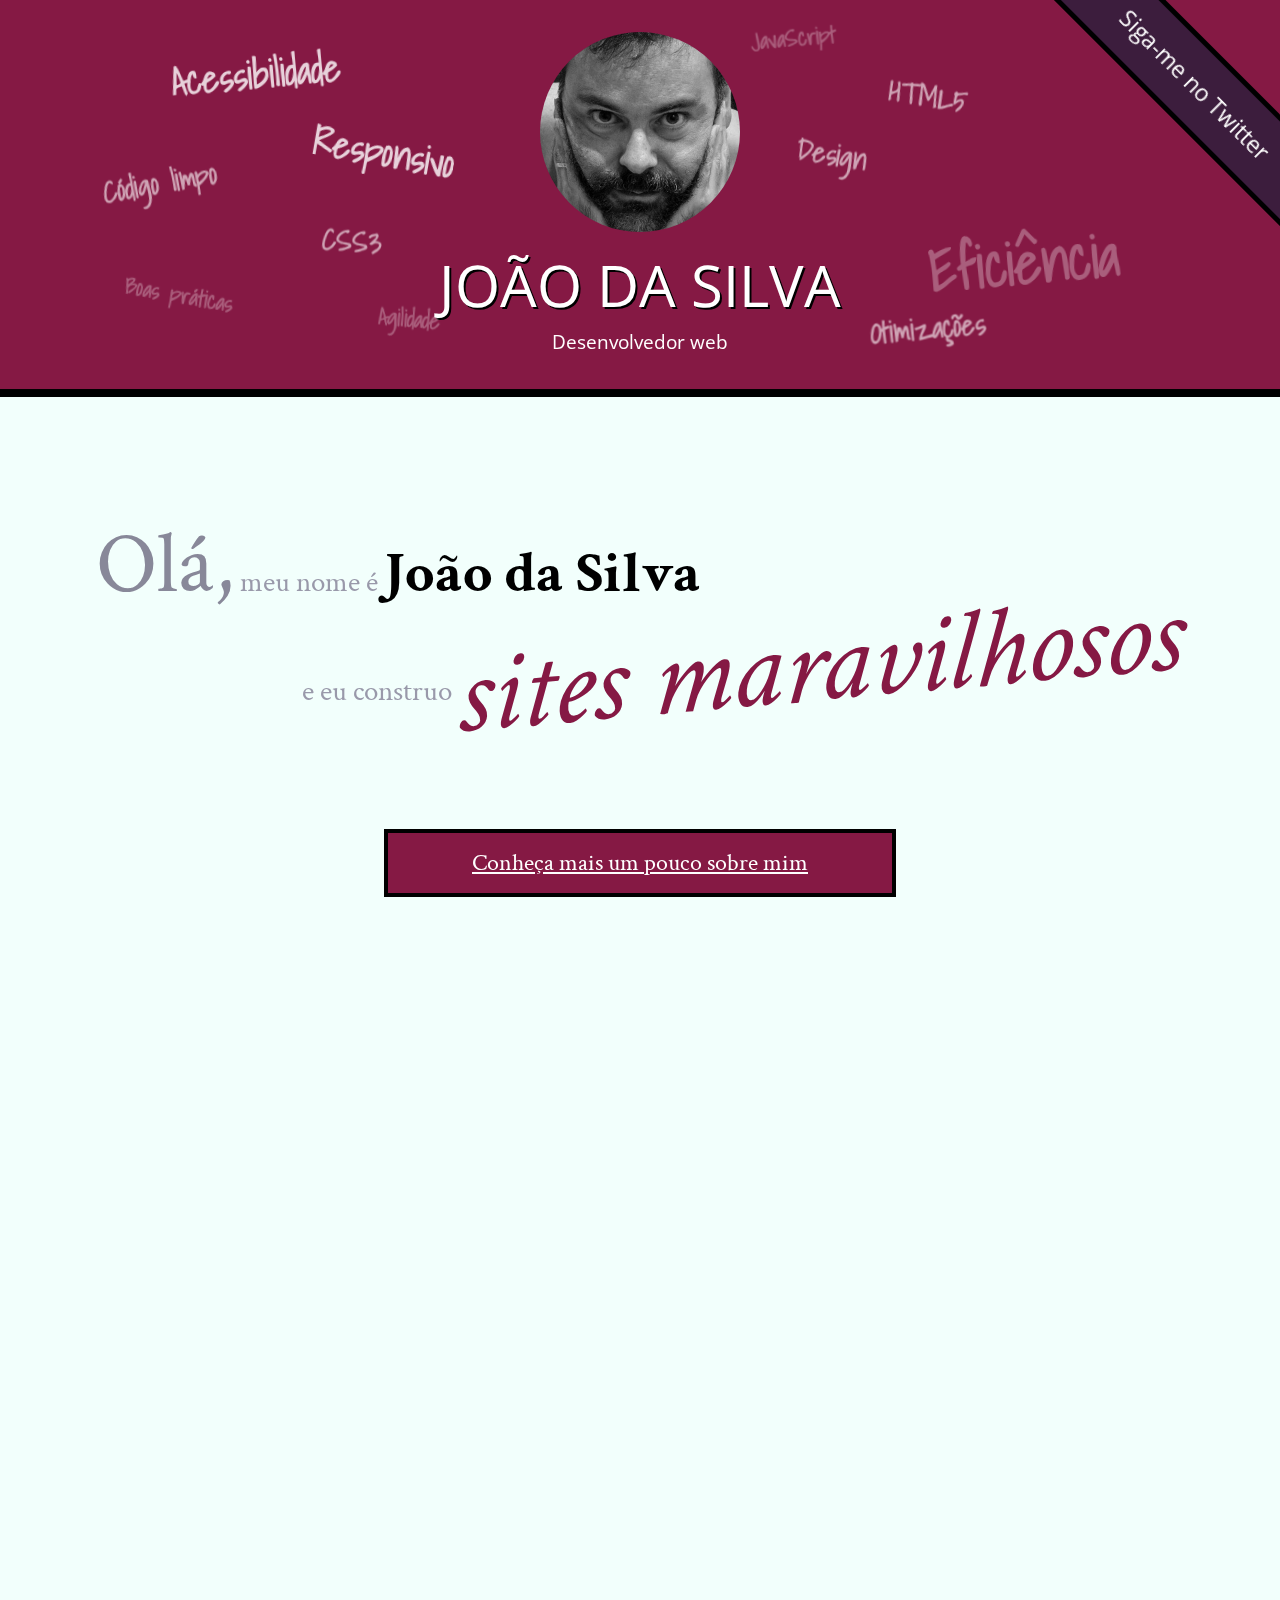
<file: html5-and-css3-ii-alura/index.html>
<!DOCTYPE html>
<html lang="pt">
<head>
    <meta charset="UTF-8">
    <title>João da Silva - Desenvolvedor Web</title>
    <link rel="shortcut icon" href="imagens/favicon.png">
    <link rel="stylesheet" href="css/reset.css">
    <link rel="stylesheet" href="css/site.css">
    <link rel="stylesheet" href="css/index.css">
    <link rel="stylesheet" href="http://fonts.googleapis.com/css?family=Crimson+Text:400,400italic,600">
    <link rel="stylesheet" href="http://fonts.googleapis.com/css?family=Open+Sans+Condensed:700">
    <link rel="stylesheet" href="http://fonts.googleapis.com/css?family=Shadows+Into+Light">
</head>
<body>
    <header class="titulo-principal">
        <img class="foto-home" src="imagens/eu.jpg" alt="Foto de João da Silva">
        <h1>João da Silva</h1>
        <p class="subtitulo-principal">Desenvolvedor web</p>
        <ul class="palavras-home">
            <li class="palavra-home eficiencia">Eficiência</li>
            <li class="palavra-home boas-praticas">Boas práticas</li>
            <li class="palavra-home codigo-limpo">Código limpo</li>
            <li class="palavra-home css3">CSS3</li>
            <li class="palavra-home html5">HTML5</li>
            <li class="palavra-home javascript">JavaScript</li>
            <li class="palavra-home acessibilidade">Acessibilidade</li>
            <li class="palavra-home responsivo">Responsivo</li>
            <li class="palavra-home otimizacoes">Otimizações</li>
            <li class="palavra-home agilidade">Agilidade</li>
            <li class="palavra-home design">Design</li>
        </ul>
        
        <a class="banner-twitter" href="http://twitter.com/joaodasilva">Siga-me no Twitter</a>
    </header>
    <main>
        <section class="secao-inicio saudacao">
            <p class="saudacao"><span class="saudacao-inicio">Olá,</span> meu nome é <strong>João da Silva</strong> <span class="saudacao-ultima-linha">e eu construo <em>sites maravilhosos</em></span></p>
            <a class="botao-index" href="bio.html">Conheça mais um pouco sobre mim</a>
        </section>
        <section class="secao-inicio trabalhos">
            <h2>Trabalhos</h2>
            <ul>
                <li><img src="imagens/bmw.png" alt="Site da BMW"></li>
                <li><img src="imagens/ibm.png" alt="Site da IBM"></li>
                <li><img src="imagens/uol.png" alt="Site da UOL"></li>
            </ul>
            <a class="botao-index" href="portfolio.html">Veja mais</a>
        </section>
        <section class="secao-inicio blog">
            <h2>Blog</h2>
            <small>Últimos posts</small>
            <ol>
                <li class="mais-recente">
                    <a href="blog.html">O essencial de design responsivo</a>
                        <p class="inicio-post">
                            Design responsivo tem ganho cada vez mais atenção como técnica de desenvolvimento de páginas web para dispositivos móveis. Mas como começar?
                         </p>
                </li>               
                <li>
                    <a href="blog.html">Por que fazer páginas acessíveis?</a>
                </li>
                <li>
                    <a href="blog.html">JavaScript não obstrusivo</a>
                </li>
            </ol>
            <a class="botao-index" href="blog.html">Veja mais</a>
        </section>
    </main>
    <footer>
        <h2>Vamos conversar?</h2>
        <p>Você pode entrar em contato comigo <a href="contato.html">por e-mail</a> ou pelo telefone <a href="tel:+551234567890">(12) 3456-7890</a></p>
    </footer>
</body>
</html>
</file>
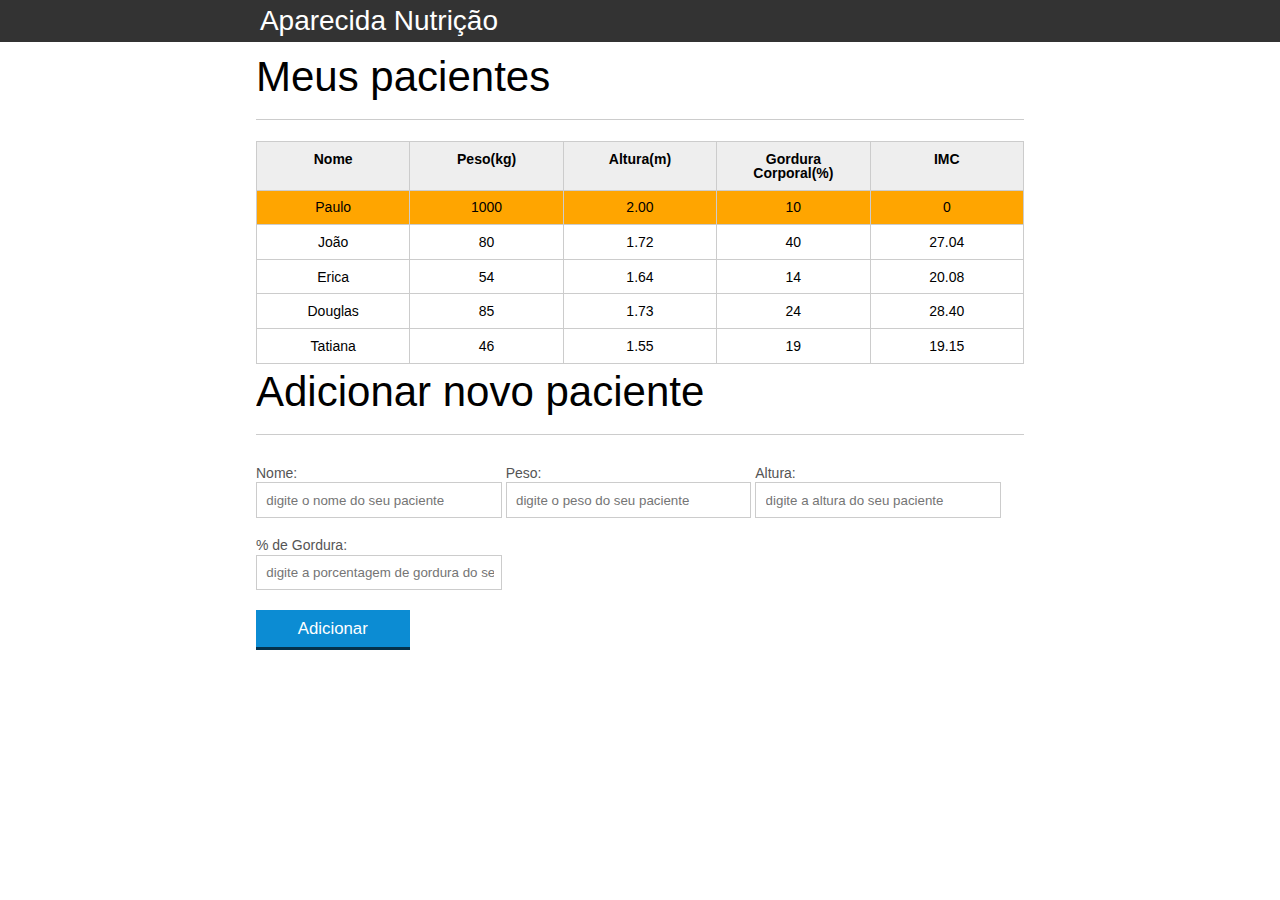
<file: javascript-web-language-alura/index.html>
<!DOCTYPE html>
<html lang="pt-br">
	<head>
		<meta charset="UTF-8">
		<title>Aparecida Nutrição</title>
		<link rel="icon" href="favicon.ico" type="image/x-icon">
		<link rel="stylesheet" type="text/css" href="css/reset.css">
		<link rel="stylesheet" type="text/css" href="css/index.css">

	</head>
	<body>

		<header>
			<div class="container">
				<h1>Aparecida Nutrição</h1>
			</div>
		</header>
		<main>
			<section class="container">
				<h2>Meus pacientes</h2>
				<table>
					<thead>
						<tr>
							<th>Nome</th>
							<th>Peso(kg)</th>
							<th>Altura(m)</th>
							<th>Gordura Corporal(%)</th>
							<th>IMC</th>
						</tr>
					</thead>
					<tbody id="tabela-pacientes">
						<tr class="paciente" >
							<td class="info-nome">Paulo</td>
							<td class="info-peso">1000</td>
							<td class="info-altura">2.00</td>
							<td class="info-gordura">10</td>
							<td class="info-imc">0</td>
						</tr>

						<tr class="paciente" >
							<td class="info-nome">João</td>
							<td class="info-peso">80</td>
							<td class="info-altura">1.72</td>
							<td class="info-gordura">40</td>
							<td class="info-imc">0</td>
						</tr>

						<tr class="paciente" >
							<td class="info-nome">Erica</td>
							<td class="info-peso">54</td>
							<td class="info-altura">1.64</td>
							<td class="info-gordura">14</td>
							<td class="info-imc">0</td>
						</tr>

						<tr class="paciente">
							<td class="info-nome">Douglas</td>
							<td class="info-peso">85</td>
							<td class="info-altura">1.73</td>
							<td class="info-gordura">24</td>
							<td class="info-imc">0</td>
						</tr>
						<tr class="paciente" >
							<td class="info-nome">Tatiana</td>
							<td class="info-peso">46</td>
							<td class="info-altura">1.55</td>
							<td class="info-gordura">19</td>
							<td class="info-imc">0</td>
						</tr>
					</tbody>
				</table>

			</section>

			<section class="container">
				<h2 id="titulo-form">Adicionar novo paciente</h2>
				<form id="form-adiciona">
					<div class="grupo">
						<label for="nome">Nome:</label>
						<input id="nome" name="nome" type="text" placeholder="digite o nome do seu paciente" class="campo">
					</div>
					<div class="grupo">
						<label for="peso">Peso:</label>
						<input id="peso" name="peso" type="text" placeholder="digite o peso do seu paciente" class="campo campo-medio">
					</div>
					<div class="grupo">
						<label for="altura">Altura:</label>
						<input id="altura" name="altura" type="text" placeholder="digite a altura do seu paciente" class="campo campo-medio">
					</div>
					<div class="grupo">
						<label for="gordura">% de Gordura:</label>
						<input id="gordura" name="gordura" type="text" placeholder="digite a porcentagem de gordura do seu paciente" class="campo campo-medio">
					</div>
			
					<button id="adicionar-paciente" class="botao bto-principal">Adicionar</button>
				</form>
			</section>

		</main>

		<script src="js/calc-imc.js"></script>
		<script src="js/form.js"></script>
	</body>
</html>
</file>
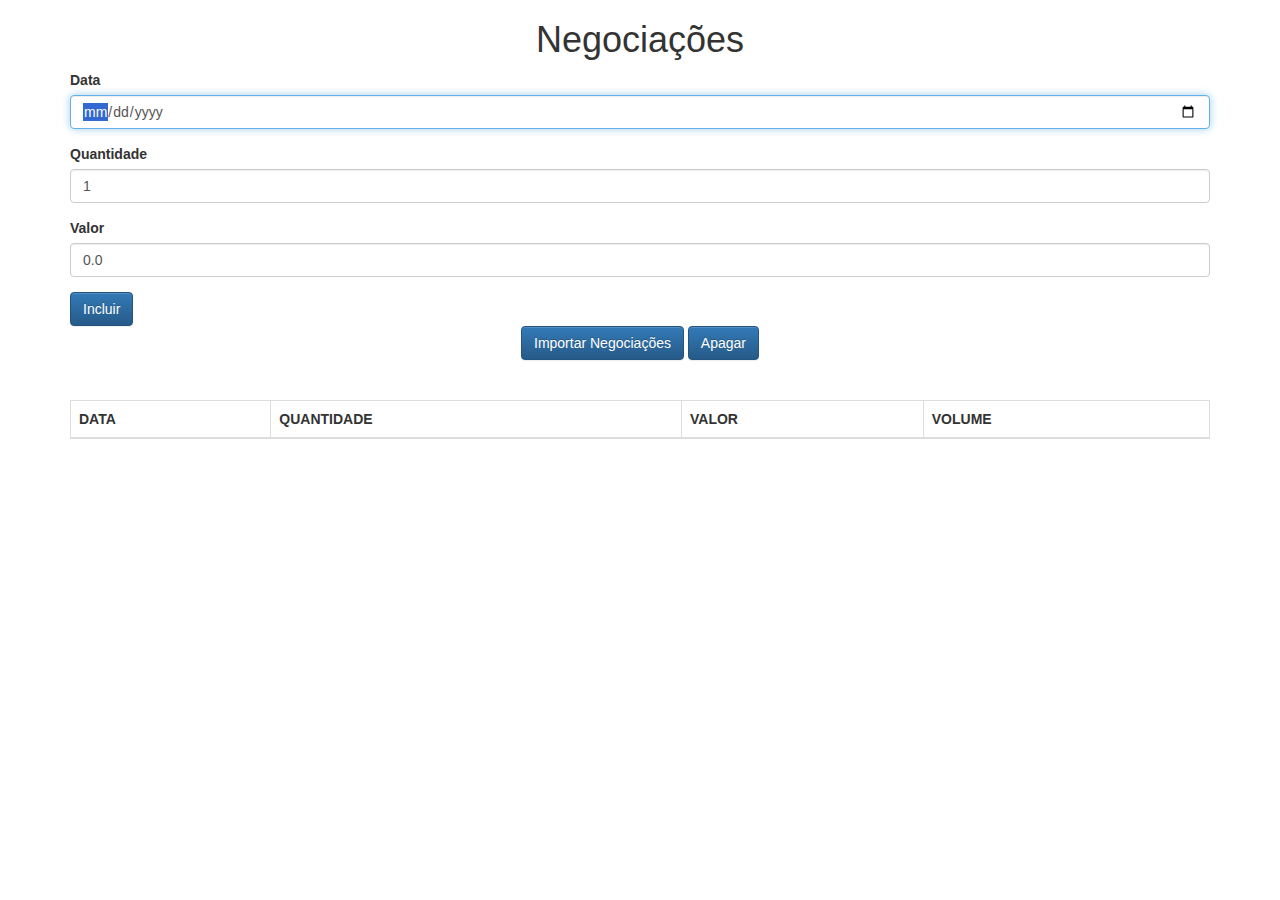
<file: aluraframe/client/index.html>
<!DOCTYPE html>
<html>
<head>
    <meta charset="UTF-8">
    <title>Negociações</title>
    <link rel="stylesheet" href="css/bootstrap.css">
    <link rel="stylesheet" href="css/bootstrap-theme.css">
    
</head>
<body class="container">
    
    <h1 class="text-center">Negociações</h1>
    
    <form class="form">
        
        <div class="form-group">
            <label for="data">Data</label>
            <input type="date" id="data" class="form-control" required autofocus/>        
        </div>    
        
        <div class="form-group">
            <label for="quantidade">Quantidade</label>
            <input type="number" min="1" step="1" id="quantidade" class="form-control" value="1" required/>
        </div>
        
        <div class="form-group">
            <label for="valor">Valor</label>
            <input id="valor" type="number" class="form-control"  min="0.01" step="0.01" value="0.0" required />
        </div>
        
        <button class="btn btn-primary" type="submit">Incluir</button>
    </form>
    
    <div class="text-center">
        <button class="btn btn-primary text-center" type="button">
            Importar Negociações
        </button>
        <button class="btn btn-primary text-center" type="button">
            Apagar
        </button>
    </div> 
    <br>
    <br>
    
    <table class="table table-hover table-bordered">
        <thead>
            <tr>
                <th>DATA</th>
                <th>QUANTIDADE</th>
                <th>VALOR</th>
                <th>VOLUME</th>
            </tr>
        </thead>
        
        <tbody>
        </tbody>
        
        <tfoot>
        </tfoot>
    </table>
    <script src="js/app/models/Negociacao.js"></script>
    <script>
        var o = new Negociacao(new Date, 5, 10)
        console.log(o.data);
        console.log(o.quantidade)
        console.log(o.valor)
        console.log(o.obtemVolume)
    </script>
</body>
</html>
</file>
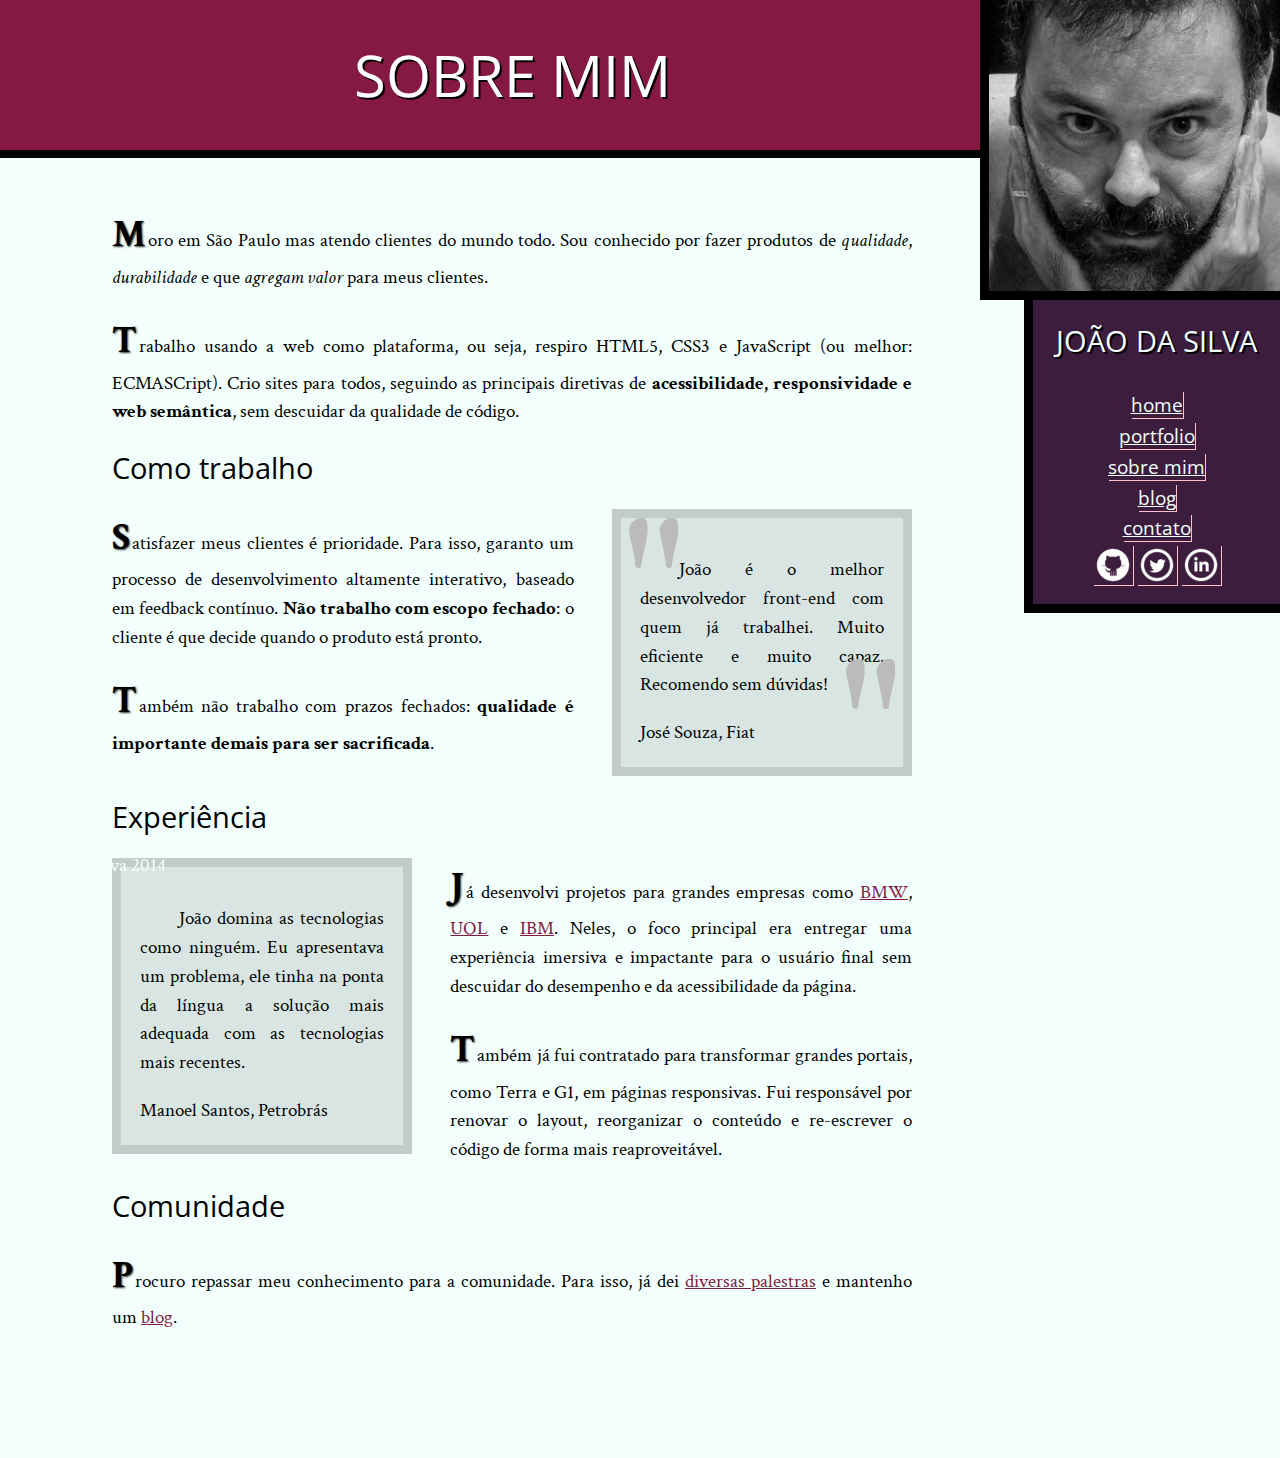
<file: html5-and-css3-ii-alura/bio.html>
<!DOCTYPE html>
<html>
<head>
    <meta charset="utf-8">
    <title>João da Silva - Biografia</title>
    <link rel="icon" href="imagens/favicon.png">
    <link rel="stylesheet" href="css/reset.css">
    <link rel="stylesheet" href="css/site.css">
    <link rel="stylesheet" href="css/bio.css">
    <link rel="stylesheet" href="http://fonts.googleapis.com/css?family=Crimson+Text:400,400italic,600">
    <link rel="stylesheet" href="http://fonts.googleapis.com/css?family=Open+Sans+Condensed:700">
</head>
<body>
    <main>
        <h1 class="titulo-principal">Sobre mim</h1>
        <div class="container">
            <p>Moro em São Paulo mas atendo clientes do mundo todo. Sou conhecido por fazer produtos de <em>qualidade</em>, <em>durabilidade</em> e que <em>agregam valor</em> para meus clientes.</p>
            <p>Trabalho usando a web como plataforma, ou seja, respiro HTML5, CSS3 e JavaScript (ou melhor: ECMASCript). Crio sites para todos, seguindo as principais diretivas de <strong>acessibilidade, responsividade e web semântica</strong>, sem descuidar da qualidade de código.</p>
            <h2 class="subtitulo-texto">Como trabalho</h2>
            <blockquote class="citacao-bio fiat" tabindex="1">
                <p>João é o melhor desenvolvedor front-end com quem já trabalhei. Muito eficiente e muito capaz. Recomendo sem dúvidas!</p>
                <cite>José Souza, Fiat</cite>
            </blockquote >
            <p>Satisfazer meus clientes é prioridade. Para isso, garanto um processo de desenvolvimento altamente interativo, baseado em feedback contínuo. <strong>Não trabalho com escopo fechado</strong>: o cliente é que decide quando o produto está pronto.</p>
            <p>Também não trabalho com prazos fechados: <strong>qualidade é importante demais para ser sacrificada</strong>.</p>
            <h2 class="subtitulo-texto">Experiência</h2>
            <blockquote class="citacao-bio petrobras" tabindex="1">
                <p>João domina as tecnologias como ninguém. Eu apresentava um problema, ele tinha na ponta da língua a solução mais adequada com as tecnologias mais recentes.</p>
                <cite>Manoel Santos, Petrobrás</cite>
            </blockquote>
            <p>Já desenvolvi projetos para grandes empresas como <a href="http://bmw.com">BMW</a>, <a href="http://www.uol.com.br">UOL</a> e <a href="http://www.ibm.com.br">IBM</a>. Neles, o foco principal era entregar uma experiência imersiva e impactante para o usuário final sem descuidar do desempenho e da acessibilidade da página.</p>
            <p>Também já fui contratado para transformar grandes portais, como Terra e G1, em páginas responsivas. Fui responsável por renovar o layout, reorganizar o conteúdo e re-escrever o código de forma mais reaproveitável.</p>
            <h2 class="subtitulo-texto">Comunidade</h2>
            <p>Procuro repassar meu conhecimento para a comunidade. Para isso, já dei <a href="portfolio.html">diversas palestras</a> e mantenho um <a href="blog.html">blog</a>.</p>
        </div>
    </main>
    <img src="imagens/eu.jpg" alt="Minha foto" class="minha-foto">
    <aside class="navegacao-site">
        <h1>João da Silva</h1>
        <nav>
            <ul>
                <li><a href="index.html">Home</a></li>
                <li><a href="portfolio.html">Portfolio</a></li>
                <li><a href="bio.html">Sobre mim</a></li>
                <li><a href="blog.html">Blog</a></li>
                <li><a href="contato.html">Contato</a></li>
            </ul>
        </nav>
        <ul class="icones-redes-sociais">
            <li>
                <a href="https://github.com/joaodasilva" class="github" data-legenda="Veja meus Projetos Open Sources">
                    Github
                </a>
            </li>
            <li>
                <a href="https://twitter.com/joaodasilva" class="twitter" data-legenda="Fique sempre em dia com as melhores dicas">
                    Twitter
                </a>
            </li>
            <li>
                <a href="https://br.linkedin.com/pub/joão-da-silva/32/4/508" class="linkedin" data-legenda="Acompanhe minha carreira professional"> 
                    LinkedIn
                </a>
            </li>
        </ul>
    </aside>
    <footer class="rodape-pagina">
        &copy; João da Silva 2014
    </footer>
</body>
</html>
</file>
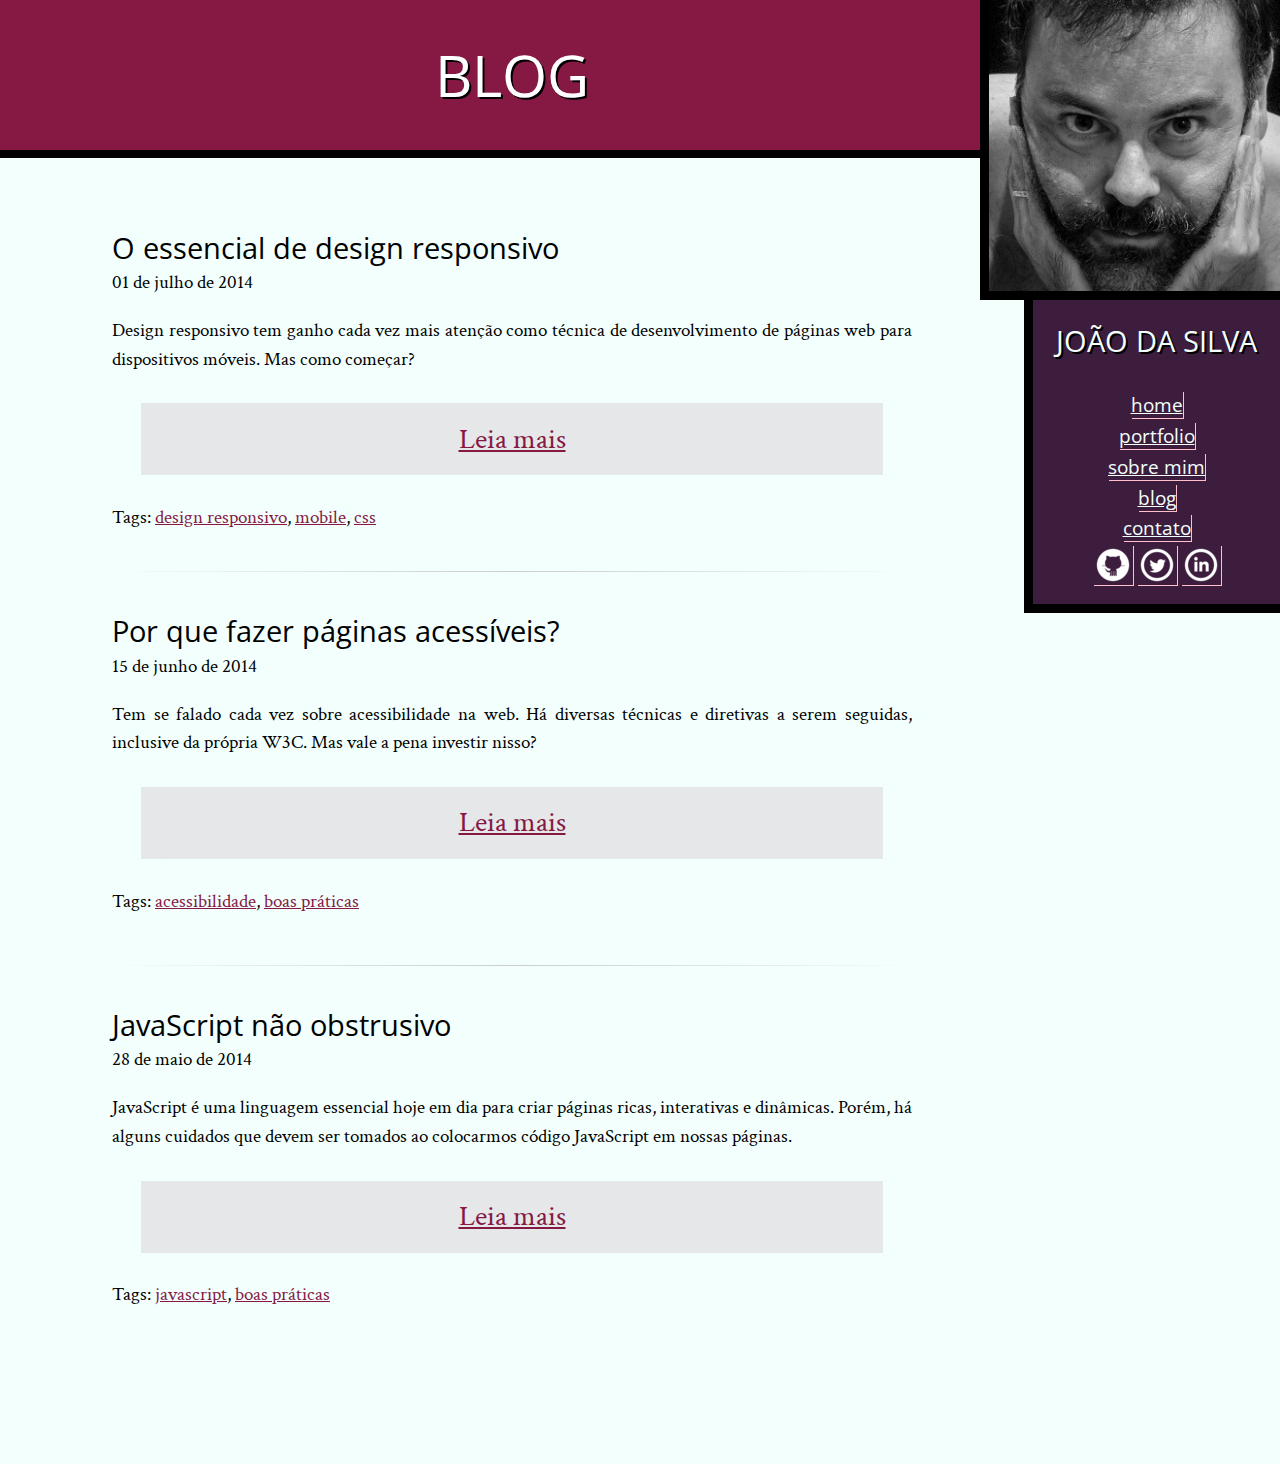
<file: html5-and-css3-ii-alura/blog.html>
<!DOCTYPE html>
<html>
<head>
    <meta charset="utf-8">
    <title>Blog - João da Silva</title>
    <link rel="icon" href="imagens/favicon.png">
    <link rel="stylesheet" href="css/reset.css">
    <link rel="stylesheet" href="css/site.css">
    <link rel="stylesheet" href="css/blog.css">
    <link rel="stylesheet" href="http://fonts.googleapis.com/css?family=Crimson+Text:400,400italic,600">
    <link rel="stylesheet" href="http://fonts.googleapis.com/css?family=Open+Sans+Condensed:700">
</head>
<body>
    <main>
        <h1 class="titulo-principal">Blog</h1>
        <div class="container">
            <article class="post-blog">
                <h2 class="subtitulo-texto">O essencial de design responsivo</h2>
                <time datetime="2014-07-01">01 de julho de 2014</time>
                <p>Design responsivo tem ganho cada vez mais atenção como técnica de desenvolvimento de páginas web para dispositivos móveis. Mas como começar?</p>
                <a class="leia-mais" href="#">Leia mais</a>
                <footer>Tags: <a href="#">design responsivo</a>, <a href="#">mobile</a>, <a href="#">css</a></footer>
            </article>
            <article class="post-blog">
                <h2 class="subtitulo-texto">Por que fazer páginas acessíveis?</h2>
                <time datetime="2014-06-15">15 de junho de 2014</time>
                <p>Tem se falado cada vez sobre acessibilidade na web. Há diversas técnicas e diretivas a serem seguidas, inclusive da própria W3C. Mas vale a pena investir nisso?</p>
                <a class="leia-mais" href="#">Leia mais</a>
                <footer>Tags: <a href="#">acessibilidade</a>, <a href="#">boas práticas</a></footer>
            </article>
            <article class="post-blog">
                <h2 class="subtitulo-texto">JavaScript não obstrusivo</h2>
                <time datetime="2014-05-28">28 de maio de 2014</time>
                <p>JavaScript é uma linguagem essencial hoje em dia para criar páginas ricas, interativas e dinâmicas. Porém, há alguns cuidados que devem ser tomados ao colocarmos código JavaScript em nossas páginas.</p>
                <a class="leia-mais" href="#">Leia mais</a>
                <footer>Tags: <a href="#">javascript</a>, <a href="#">boas práticas</a></footer>
            </article>
        </div>
    </main>
    <img src="imagens/eu.jpg" alt="Minha foto" class="minha-foto">
    <aside class="navegacao-site">
        <h1>João da Silva</h1>
        <nav>
            <ul>
                <li><a href="index.html">Home</a></li>
                <li><a href="portfolio.html">Portfolio</a></li>
                <li><a href="bio.html">Sobre mim</a></li>
                <li><a href="blog.html">Blog</a></li>
                <li><a href="contato.html">Contato</a></li>
            </ul>
        </nav>
        <ul class="icones-redes-sociais">
            <li>
                <a href="https://github.com/joaodasilva" class="github">
                    Github
                </a>
            </li>
            <li>
                <a href="https://twitter.com/joaodasilva" class="twitter">
                    Twitter
                </a>
            </li>
            <li>
                <a href="https://br.linkedin.com/pub/joão-da-silva/32/4/508" class="linkedin">
                    LinkedIn
                </a>
            </li>
        </ul>
    </aside>
    <footer class="rodape-pagina">
        &copy; João da Silva 2014
    </footer>
</body>
</html>
</file>
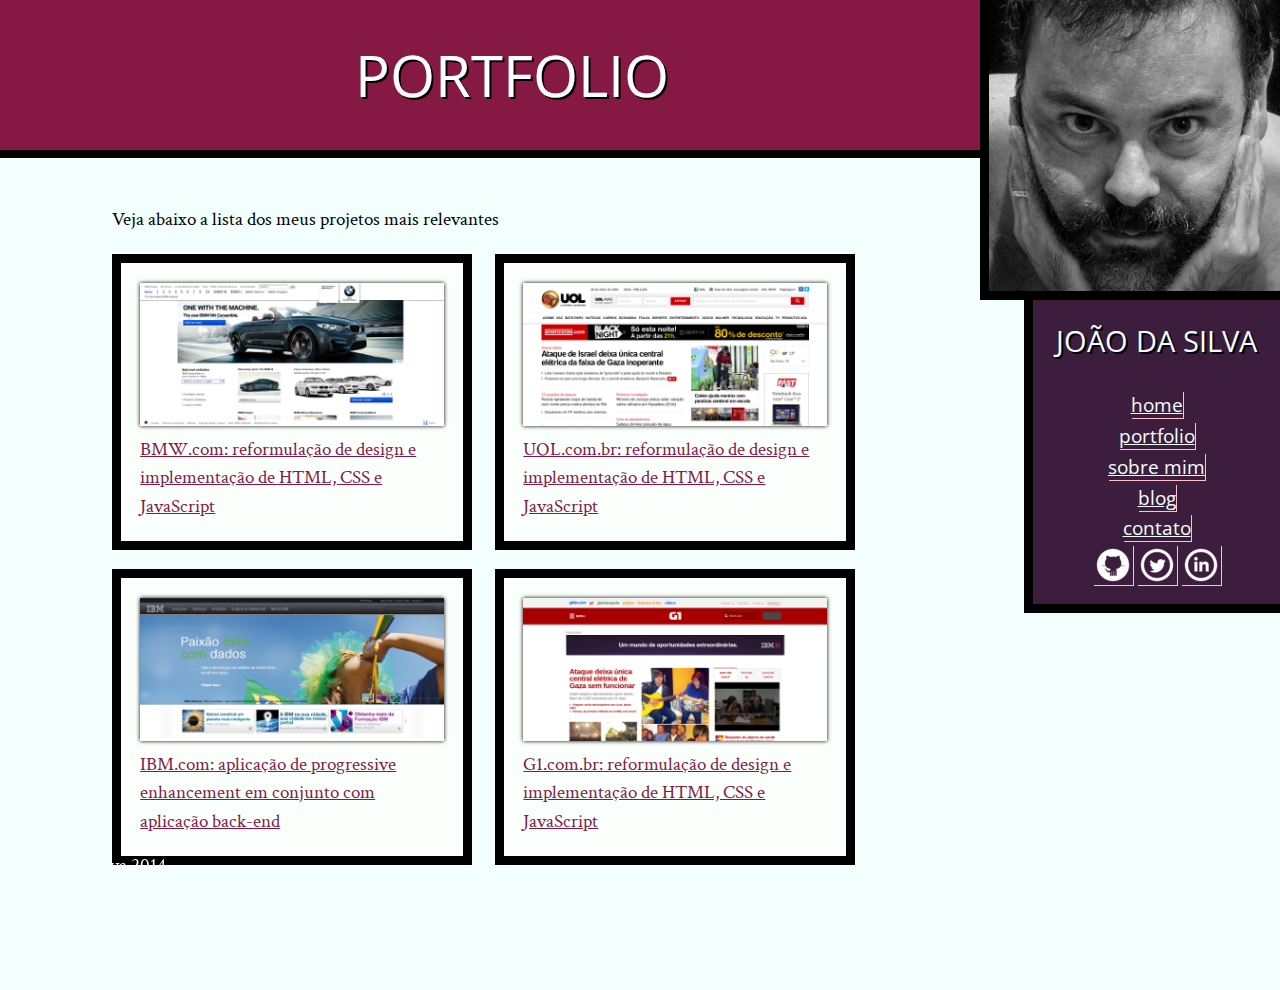
<file: html5-and-css3-ii-alura/portfolio.html>
<!DOCTYPE html>
<html>
<head>
    <meta charset="utf-8">
    <title>Portfolio - João da Silva</title>
    <link rel="icon" href="imagens/favicon.png">
    <link rel="stylesheet" href="css/reset.css">
    <link rel="stylesheet" href="css/site.css">
    <link rel="stylesheet" href="css/portfolio.css">
    <link rel="stylesheet" href="http://fonts.googleapis.com/css?family=Crimson+Text:400,400italic,600">
    <link rel="stylesheet" href="http://fonts.googleapis.com/css?family=Open+Sans+Condensed:700">
</head>
<body>
    <main>
        <h1 class="titulo-principal">Portfolio</h1>
        <div class="container">
            <p>Veja abaixo a lista dos meus projetos mais relevantes</p>
            <ol class="portfolio">
                <li><a href="http://bmw.com">
                        <figure>
                            <img src="imagens/bmw.png" alt="Site da BMW">
                            <figcaption>BMW.com: reformulação de design e implementação de HTML, CSS e JavaScript</figcaption>
                        </figure>
                </a></li>
                <li><a href="http://uol.com.br">
                        <figure>
                            <img src="imagens/uol.png" alt="Front-page da UOL">
                            <figcaption>UOL.com.br: reformulação de design e implementação de HTML, CSS e JavaScript</figcaption>
                        </figure>
                </a></li>
                <li><a href="http://www.ibm.com.br">
                        <figure>
                            <img src="imagens/ibm.png" alt="Site da IBM">
                            <figcaption>IBM.com: aplicação de progressive enhancement em conjunto com aplicação back-end</figcaption>
                        </figure>
                </a></li>
                <li><a href="http://g1.com.br">
                        <figure>
                            <img src="imagens/g1.png" alt="Front-page do portal G1">
                            <figcaption>G1.com.br: reformulação de design e implementação de HTML, CSS e JavaScript</figcaption>
                        </figure>
                </a></li>
            </ol>
        </div>
    </main>
    <img src="imagens/eu.jpg" alt="Minha foto" class="minha-foto">
    <aside class="navegacao-site">
        <h1>João da Silva</h1>
        <nav>
            <ul>
                <li><a href="index.html">Home</a></li>
                <li><a href="portfolio.html">Portfolio</a></li>
                <li><a href="bio.html">Sobre mim</a></li>
                <li><a href="blog.html">Blog</a></li>
                <li><a href="contato.html">Contato</a></li>
            </ul>
        </nav>
        <ul class="icones-redes-sociais">
            <li>
                <a href="https://github.com/joaodasilva" class="github">
                    Github
                </a>
            </li>
            <li>
                <a href="https://twitter.com/joaodasilva" class="twitter">
                    Twitter
                </a>
            </li>
            <li>
                <a href="https://br.linkedin.com/pub/joão-da-silva/32/4/508" class="linkedin">
                    LinkedIn
                </a>
            </li>
        </ul>
    </aside>
    <footer class="rodape-pagina">
        &copy; João da Silva 2014
    </footer>
</body>
</html>
</file>
<file: html5-and-css3-ii-alura/css/site.css>
body {
    font-family: "Crimson Text", "Times New Roman", serif;
    background-color: #F2FFFC;
    font-size: 120%;
    line-height: 1.5;
}

h1,
h2,
.subtitulo-principal {
    font-family: "Open Sans Condensed", "Arial", sans-serif;
}

h1 {
    text-transform: uppercase;
    font-size: 3em;
    text-shadow: 2px 2px #000;
}

.titulo-principal {
    text-align: center;
    background-color: #851944;
    color: #FFF;
    padding: 2rem;
    border-bottom: .5rem solid #000;
}

.subtitulo-texto {
    font-size: 1.5em;
    clear: both;
}

main a {
    color: #851944;
}

main p {
    text-align: justify;
    margin: 1em 0;
}

.navegacao-site {
    text-align: center;
    background-color: #3C1D3D;
    color: #F2FFFC;
    padding: 1em;
}

.navegacao-site a {
    color: inherit;
    font-family: "Open Sans Condensed", "Arial", sans-serif;
    text-transform: lowercase;
}

.navegacao-site h1 {
    font-size: 1.5em;
    margin-bottom: 1em;
}

.rodape-pagina {
    background-color: (0, 0, 0, 0.8);
    color: #F2FFFC;
    padding: 1em;
    clear: both;
    position: fixed;
    bottom: 0;
    left: 0;
    width: 100%;
    box-sizing: border-box;
}

.container {
    width: 80ch;
    margin-left: auto;
    margin-right: auto;
    padding: 1.5em 0;
}

strong {
    font-weight: bold;
}

em {
    font-style: italic;
}

.icones-redes-sociais li {
    display: inline-block;
}

.icones-redes-sociais a {
    width: 40px;
    height: 40px;
    display: block;
    text-indent: -99999px;
}

.github {
    background-image: url(../imagens/github.png);
}

.twitter {
    background-image: url(../imagens/twitter.png);
}

.linkedin {
    background-image: url(../imagens/linkedin.png);
}

main {
    width: 80%;
    float: left;
    padding-bottom: 4em;
}

.minha-foto,
.navegacao-site {
    border-left: .5em solid black;
    border-bottom: .5em solid black;
    box-sizing: border-box;
}

.navegacao-site {
    width: 20%;
    float: right;
    position: relative;
    top: 300px;
}

.minha-foto {
    position: absolute;
    top: 0;
    right: 0;
    height: 300px;
}

main a:hover {
    color: #c00;
} 

footer a:hover {
    color: #c00;
} 

aside a {
    box-shadow: 1px 1px pink;
}

.icones-redes-sociais a:hover::after {
    text-indent: 0px;
    content: attr(data-legenda);
    position: absolute;
    bottom: -40px;
    right: 0;
    background-color: #000;
    color: #FFF;
}
</file>
<file: html5-and-css3-ii-alura/css/index.css>
html, body {
    height: 100%;
    overflow-x: hidden;
}

body {
    perspective: 6px;
    perspective-origin: 50% 160px;
}

.palavras-home, .titulo-principal {
    transform-style: preserve-3d;
}

header {
    position: relative;
}

.foto-home {
    height: 200px;
    border-radius: 50%;
}
.saudacao p {
    font-size: 1.5em;
    color: #99A;
    line-height: 1;
    padding: 2em;
}
.saudacao-inicio {
    font-size: 3em;
    color: #889;
}
.saudacao-ultima-linha {
    text-align: right;
    display: block;
}
.saudacao strong {
    font-size: 2em;
    color: #000;
}
.saudacao em {
    color: #851944;
    font-size: 4em;
    transform: rotate(-5deg) skew(-10deg);
    display: inline-block; 
}
.botao-index {
    font-size: 1.25em;
    background-color: #851944;
    color: #FFF;
    padding: .5em;
    border: .2em solid black;
    width: 40ch;
    margin: 2em auto;
    display: block;
    text-align: center;
}
.secao-inicio {
    padding: 2em;
}
.secao-inicio h2 {
    font-size: 3em;
    text-transform: uppercase;
    margin-bottom: .5em;
    text-shadow: 2px 2px #000;
}
.trabalhos {
    background-color: #3C1D3D;
    border-top: .5em solid #000;
    border-bottom: .5em solid #000;
}
.trabalhos h2 {
    color: #FFF;
}
.trabalhos ul {
    overflow: hidden;
    border: .5em solid black;
}
.trabalhos li {
    float: left;
    width: 33.333%;
}
.trabalhos img {
    width: 100%;
    display: block;
}
.blog {
    background-color: #999;
    color: #FFF;
    border-bottom: .5em solid #851944;
}
.blog small {
    position: relative;
    top: -2em;
}
.blog li a {
    color: #FCF;
    padding: .5em;
    display: block;
}
footer {
    background-color: #000;
    color: #FFF;
    padding: 2em;
}
footer h2 {
    font-size: 3em;
}
footer a {
    color: #F99;
}
main {
    width: 100%;
    padding-bottom: 0;
    float: none;
}

.palavra-home {
    font-family: "Shadows Into Light", cursive;
    font-weight: bold;
    color: (255, 127, 127, 0.5);
    position: absolute;
}

.eficiencia {
    top: 50%;
    left: 60%;
    transform: translate(-50%, -50%) translateZ(4px) rotate(-5deg) scale(.25);
    opacity: .3;
}

.boas-praticas {
    top: 70%;
    left: 20%;
    transform: translate(-50%, -50%) translateZ(1px) rotate(10deg) scale(.25);
    opacity: .3;
}

.codigo-limpo {
    top: 45%;
    left: 25%;
    transform: translate(-50%, -50%) translateZ(2px) rotate(-10deg) scale(.25);
    opacity: .6;
}

.css3 {
    top: 55%;
    left: 35%;
    transform: translate(-50%, -50%) translateZ(2px) rotate(5deg) scale(.25);
    opacity: .6;
}

.html5 {
    top: 30%;
    left: 65%;
    transform: translate(-50%, -50%) translateZ(2px) rotate(10deg) scale(.25);
    opacity: .6;
}

.javascript {
    top: 15%;
    left: 60%;
    transform: translate(-50%, -50%) translateZ(1px) rotate(-5deg) scale(.25);
    opacity: .3;
}

.acessibilidade {
    top: 30%;
    left: 35%;
    transform: translate(-50%, -50%) translateZ(3px) rotate(-5deg) scale(.25);
    opacity: .8;
}

.responsivo {
    top: 40%;
    left: 40%;
    transform: translate(-50%, -50%) translateZ(3px) rotate(10deg) scale(.25);
    opacity: .8;
}

.otimizacoes {
    top: 70%;
    left: 65%;
    transform: translate(-50%, -50%) translateZ(2px) rotate(-5deg) scale(.25);
    opacity: .6;
}

.agilidade {
    top: 75%;
    left: 35%;
    transform: translate(-50%, -50%) translateZ(1px) rotate(5deg) scale(.25);
    opacity: .3;
}

.design {
    top: 40%;
    left: 60%;
    transform: translate(-50%, -50%) translateZ(2px) rotate(10deg) scale(.25);
    opacity: .6;
}

.blog {
    position: relative;
}

.blog .inicio-post {
    position: absolute;
    top: 4em;
    height: 8em;
    left: 30%;
    right: 4em;
    background-color: #F2FFFC;
    color: #000;
    padding: 1.5em;
}

.blog .mais-recente {
    background-color: #F2FFFC;
}

.blog .mais-recente a {
    color: #F26;
}

.blog li {
    width: 30%;
}

.banner-twitter {
    width: 14em;
    line-height: 1;
    padding: 1em 0;
    box-sizing: border-box;

    text-align: center;
    text-decoration: none;
    background-color: #3C1D3D;
    color: white;
    border: .25em solid black;

    font-size: 1.2em;
    font-family: "Open Sans Condensed", sans-serif;


    position: absolute;
    top: 0;
    right: 0;
    transform-origin: 0 0;
    transform: translate(6.5765em, -2.4745em) rotate(45deg);
}

.palavras-home {
    position: absolute;
    top: 0;
    left: 0;
    bottom: 0;
    right: 0;
}

.palavras-home li {
    font-size: 400%;
}
</file>
<file: javascript-web-language-alura/css/index.css>
*{
	box-sizing: border-box;
 }

body{
	font-family: "Helvetica Neue", "Helvetica", Helvetica, Arial, sans-serif;
	font-size: 14px;
}

header{
	background-color: #333;
	height: 3em;
	color: #FFF;
	margin-bottom: 1em;
}

header h1{
	font-size: 2em;
	display:inline-block;
	vertical-align:	middle;
}
header h2{
	font-size: 2em;
	display:inline-block;
	vertical-align:	middle;
}

header .container:before{
	content: '';
	display:inline-block;
	height: 100%;
	vertical-align:	middle;
}

.container{
	width: 60%;
	height: 100%;
	margin: 0 auto;
}

section{
	margin: 2em 0;
	overflow: hidden;
}

section h2{
	font-size: 3em;
	display: block;
	padding-bottom: .5em;
	border-bottom: 1px solid #ccc;
	margin-bottom: .5em;
}

table{
	width: 100%;
	margin-bottom : .5em;
    table-layout: fixed;

}

td, th {
	padding: .7em;
	margin: 0;
	border: 1px solid #ccc;
	text-align: center;
}

th{
	font-weight: bold;
	background-color: #EEE;
}

label{
	color: #555;
	display: block;
	margin-bottom: .2em;
}

.campo{
	margin: 0;
	padding-bottom: 1em;
	width: 100%;
	border: 1px solid #ccc;
	padding: .7em;
	width: 100%;
}

.campo-medio{
	display: inline-block;
	padding-right: .5em;
}

.grupo{
	width: 32%;
	display: inline-block;
	padding: 10px 0px;
}

button{
	padding: .5em 2em;
	border: 0;
	border-bottom: 3px solid;
	font-size: 1.2em;
	cursor: pointer;
	margin: 0;
	margin-top: -3px;
	color: #fff;
	background-color:#0c8cd3;
	border-color: #04324c;
	width: 20%;
    display: block;
    clear: both;
    margin: 10px 0px;

}

button:active{
	margin-top:0px;
	border: 0;
}

button[disabled=disabled], button:disabled {
    background-color: gray;
	border-color: darkgray;

}

.adicionar-paciente{
    margin-top: 30px;
}

.campo-invalido{
	border: 1px solid red;
}

.paciente-invalido {
	background-color: orange;
}
</file>
<file: html5-and-css3-ii-alura/css/bio.css>
.citacao-bio {
    background-color: #D9E5E3;
    border: .5em solid #C2CCCA;
    padding: 1em;
    margin: 1em 2em;
    width: 30ch;
    box-sizing: border-box;
}

.citacao-bio:nth-of-type(odd) {
    float: right;
    margin-right: 0;    
}

.citacao-bio:nth-of-type(even) {
    float: left;
    margin-left: 0;
}

.citacao-bio:nth-of-type(odd):hover, 
.citacao-bio:nth-of-type(odd):focus {
    box-shadow: 0 0 0 9999px rgba(0, 0, 0, .8);
    transform: scale(1.2) rotate(-10deg);
    transition: .5s; 
}

.citacao-bio:nth-of-type(even):hover, 
.citacao-bio:nth-of-type(even):focus {
    box-shadow: 0 0 0 9999px rgba(0, 0, 0, .8);
    transform: rotate(10deg) scale(1.2);
    transition: .5s; 
}

.container > p::first-letter {
    font-size: 2em;
    margin-right: 0.05em;
    font-weight: bold;
    text-shadow: 1px 1px 2px rgba(0, 0, 0, .8);
    
}

blockquote p {
    position: relative;
    text-indent: 2em;
}

blockquote {
    position: relative;
}

.citacao-bio:nth-of-type(odd)::before {
    content: '"';
    font-size: 1000%;
    color: #bbb;
    position: absolute;
    top: -70px;
    left: 0;
    
}

.citacao-bio:nth-of-type(odd)::after {
    content: '"';
    font-size: 1000%;
    color: #bbb;
    position: absolute;
    right: 0px;
    bottom: -110px;
}
</file>
<file: html5-and-css3-ii-alura/css/blog.css>
.leia-mais {
    padding: .5em;
    margin: 1em;
    display: block;
    font-size: 1.5em;
    text-align: center;
    background-color: #E6E7E8;
}

.post-blog {
    padding: 2em 0 2em 0;
}

.post-blog + .post-blog {
    padding-bottom: 1.5em;
    margin-bottom: 1em;
    background-image: linear-gradient(to right, transparent, #ccc, transparent);
    background-repeat: no-repeat;
    background-size: 100% 1px;
    background-position: top center;
}
</file>
<file: html5-and-css3-ii-alura/css/portfolio.css>
.portfolio li {
    display: inline-block;
    border: .5em solid black;
    background-color: #FAFFFC;
    width: 45%;
    box-sizing: border-box;
    padding: 1em;
    margin-right: 1em;
    margin-bottom: 1em;
}

.portfolio img {
    width: 100%;
    box-shadow: 0 0 4px #000;
}
</file>
